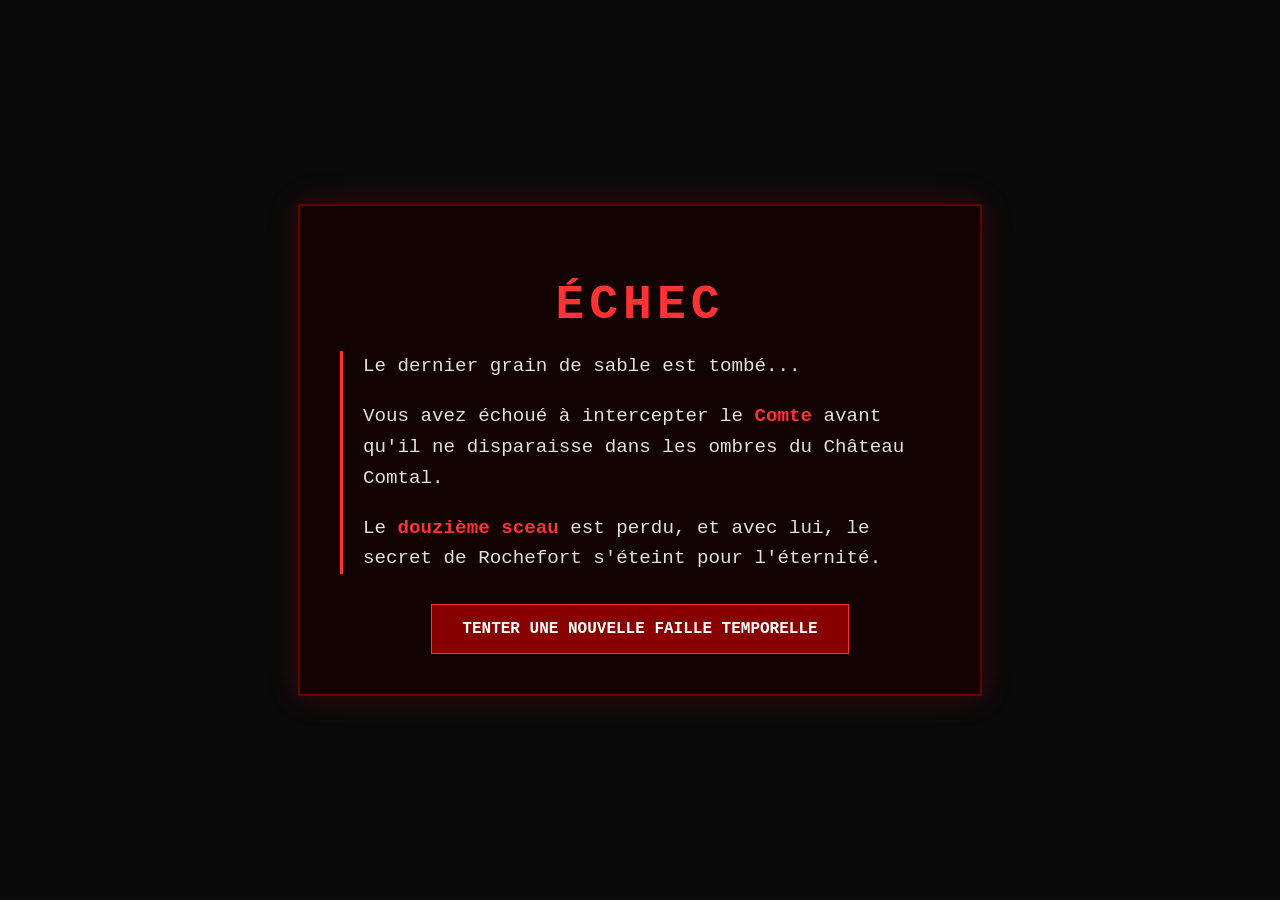
<file: php/defaite.html>
<!DOCTYPE html>
<html lang="fr">
<head>
    <meta charset="UTF-8">
    <meta name="viewport" content="width=device-width, initial-scale=1.0">
    <title>Mission Échouée - Escape Game Rochefort</title>
    <style>
        body {
            background-color: #0a0a0a;
            color: #e0e0e0;
            font-family: 'Courier New', Courier, monospace;
            display: flex;
            flex-direction: column;
            align-items: center;
            justify-content: center;
            height: 100vh;
            margin: 0;
            overflow: hidden;
            text-align: center;
        }

        .container {
            max-width: 600px;
            padding: 40px;
            border: 2px solid #660000;
            background: rgba(20, 0, 0, 0.8);
            box-shadow: 0 0 30px rgba(255, 0, 0, 0.2);
            position: relative;
        }

        h1 {
            color: #ff3333;
            font-size: 3rem;
            margin-bottom: 10px;
            text-transform: uppercase;
            letter-spacing: 5px;
            animation: glitch 1s infinite;
        }

        .message {
            font-size: 1.2rem;
            line-height: 1.6;
            margin-bottom: 30px;
            border-left: 3px solid #ff3333;
            padding-left: 20px;
            text-align: left;
        }

        .highlight {
            color: #ff3333;
            font-weight: bold;
        }

        .btn-retry {
            display: inline-block;
            padding: 15px 30px;
            background-color: #880000;
            color: white;
            text-decoration: none;
            font-weight: bold;
            border: 1px solid #ff3333;
            transition: all 0.3s ease;
            cursor: pointer;
            text-transform: uppercase;
        }

        .btn-retry:hover {
            background-color: #ff0000;
            box-shadow: 0 0 15px #ff0000;
        }

        @keyframes glitch {
            0% { transform: translate(0); }
            20% { transform: translate(-2px, 2px); }
            40% { transform: translate(-2px, -2px); }
            60% { transform: translate(2px, 2px); }
            80% { transform: translate(2px, -2px); }
            100% { transform: translate(0); }
        }

        .overlay {
            position: absolute;
            top: 0; left: 0; width: 100%; height: 100%;
            background: repeating-linear-gradient(
                    0deg,
                    rgba(0, 0, 0, 0.1),
                    rgba(0, 0, 0, 0.1) 1px,
                    transparent 1px,
                    transparent 2px
            );
            pointer-events: none;
        }
    </style>
</head>
<body>
<div class="overlay"></div>
<div class="container">
    <h1>ÉCHEC</h1>
    <div class="message">
        <p>Le dernier grain de sable est tombé...</p>
        <p>Vous avez échoué à intercepter le <span class="highlight">Comte</span> avant qu'il ne disparaisse dans les ombres du Château Comtal.</p>
        <p>Le <span class="highlight">douzième sceau</span> est perdu, et avec lui, le secret de Rochefort s'éteint pour l'éternité.</p>
    </div>

    <a href="../index.html" class="btn-retry">Tenter une nouvelle faille temporelle</a>
</div>
</body>
</html>
</file>
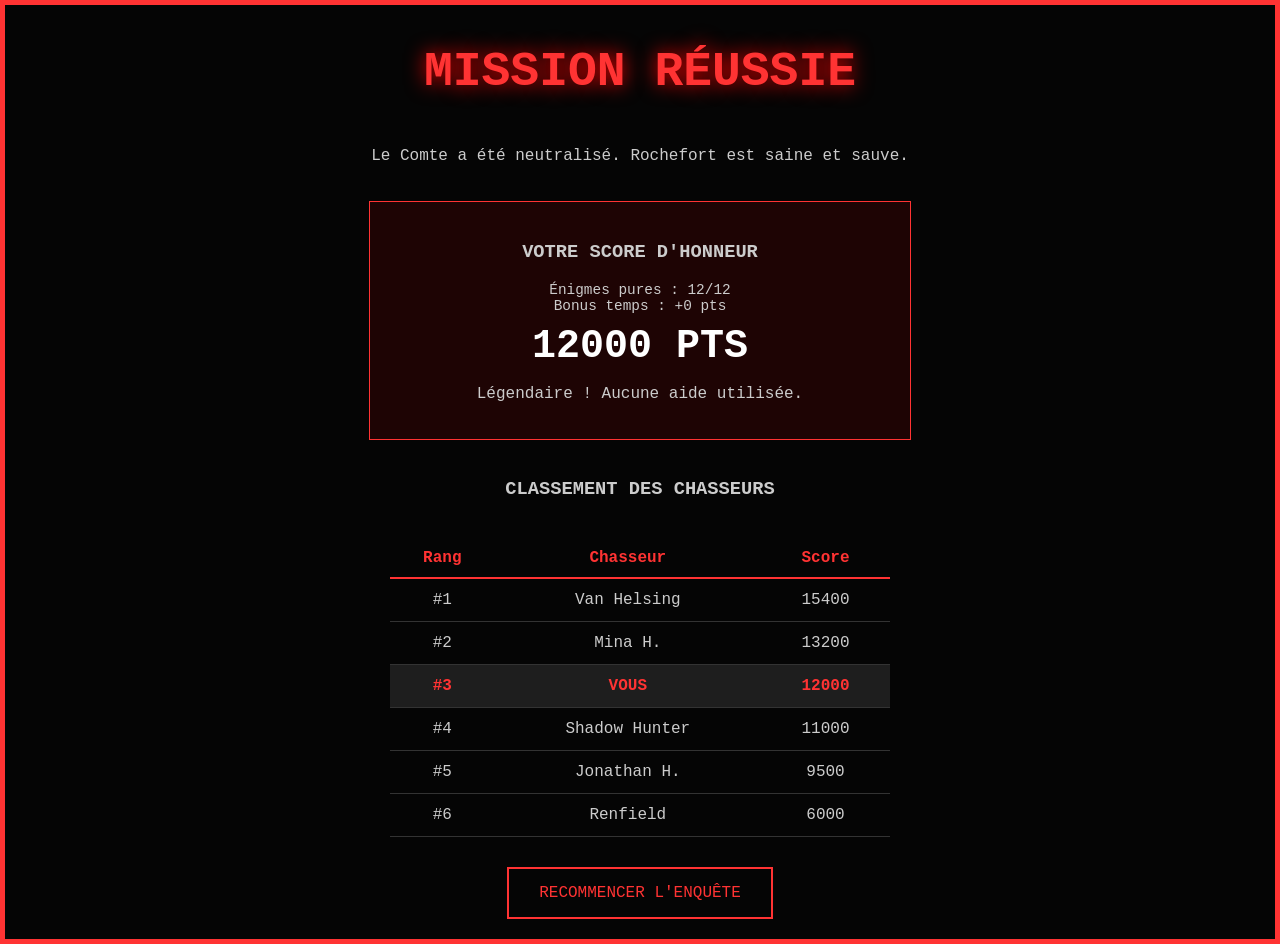
<file: php/victoire.html>
<!DOCTYPE html>
<html lang="fr">
<head>
    <meta charset="UTF-8">
    <meta name="viewport" content="width=device-width, initial-scale=1.0">
    <title>GeoPics - Victoire</title>
    <style>
        body {
            background-color: #050505;
            color: #ccc;
            font-family: 'Courier New', Courier, monospace;
            margin: 0;
            min-height: 100vh;
            display: flex;
            flex-direction: column;
            align-items: center;
            text-align: center;
            border: 5px solid #ff3333;
            box-sizing: border-box;
            padding: 20px;
        }

        h1 { color: #ff3333; font-size: 3rem; text-shadow: 0 0 20px #ff0000; margin-top: 20px; }

        .stats-container {
            background: rgba(255, 0, 0, 0.1);
            border: 1px solid #ff3333;
            padding: 20px;
            margin: 20px 0;
            width: 90%;
            max-width: 500px;
        }

        .ratio-score { font-size: 2.5rem; color: #fff; font-weight: bold; margin: 10px 0; }

        .leaderboard {
            width: 100%;
            max-width: 500px;
            margin-top: 20px;
            border-collapse: collapse;
        }

        .leaderboard th { border-bottom: 2px solid #ff3333; padding: 10px; color: #ff3333; }
        .leaderboard td { padding: 12px; border-bottom: 1px solid #333; }
        .player-row { background: rgba(255, 255, 255, 0.1); color: #ff3333; font-weight: bold; animation: pulse 2s infinite; }

        @keyframes pulse {
            0% { box-shadow: inset 0 0 5px #ff3333; }
            50% { box-shadow: inset 0 0 20px #ff3333; }
            100% { box-shadow: inset 0 0 5px #ff3333; }
        }

        .btn-action {
            margin-top: 30px;
            display: inline-block;
            color: #ff3333;
            border: 2px solid #ff3333;
            padding: 15px 30px;
            text-decoration: none;
            text-transform: uppercase;
        }
    </style>
</head>
<body>

<h1>MISSION RÉUSSIE</h1>
<p>Le Comte a été neutralisé. Rochefort est saine et sauve.</p>

<div class="stats-container">
    <h3>VOTRE SCORE D'HONNEUR</h3>
    <div id="stats-details" style="font-size: 0.9rem; margin-bottom: 10px;"></div>
    <div class="ratio-score" id="final-ratio">0</div>
    <p id="commentary"></p>
</div>

<h3>CLASSEMENT DES CHASSEURS</h3>
<table class="leaderboard">
    <thead>
    <tr>
        <th>Rang</th>
        <th>Chasseur</th>
        <th>Score</th>
    </tr>
    </thead>
    <tbody id="leaderboard-body">
    </tbody>
</table>

<a href="../index.html" class="btn-action">Recommencer l'enquête</a>

<script>
    // 1. Récupération des données dans l'URL
    const params = new URLSearchParams(window.location.search);
    const timeLeft = parseInt(params.get('time')) || 0;
    const skips = parseInt(params.get('skips')) || 0;

    // 2. Calcul du Score
    // Formule : (Temps Restant) + (Points par énigme réussie sans aide)
    const totalSteps = 12;
    const cleanSteps = totalSteps - skips;
    const timeBonus = Math.floor(timeLeft / 10);
    const stepsBonus = cleanSteps * 1000;
    const finalScore = timeBonus + stepsBonus;

    // Affichage des détails
    document.getElementById('stats-details').innerHTML = `
            Énigmes pures : ${cleanSteps}/${totalSteps}<br>
            Bonus temps : +${timeBonus} pts
        `;
    document.getElementById('final-ratio').innerText = finalScore + " PTS";

    // Commentaire
    let commentary = "";
    if (skips === 0) commentary = "Légendaire ! Aucune aide utilisée.";
    else if (skips < 3) commentary = "Excellent travail d'enquête.";
    else commentary = "La victoire a eu un prix...";
    document.getElementById('commentary').innerText = commentary;

    // 3. Faux Classement
    const fakeData = [
        { name: "Van Helsing", score: 15400 },
        { name: "Mina H.", score: 13200 },
        { name: "Shadow Hunter", score: 11000 },
        { name: "Jonathan H.", score: 9500 },
        { name: "Renfield", score: 6000 }
    ];

    // On ajoute le joueur à la liste
    fakeData.push({ name: "VOUS", score: finalScore });

    // On trie par score
    fakeData.sort((a, b) => b.score - a.score);

    // Affichage
    const tbody = document.getElementById('leaderboard-body');
    fakeData.forEach((player, index) => {
        const row = document.createElement('tr');
        if (player.name === "VOUS") row.className = "player-row";

        row.innerHTML = `
                <td>#${index + 1}</td>
                <td>${player.name}</td>
                <td>${player.score}</td>
            `;
        tbody.appendChild(row);
    });
</script>
</body>
</html>
</file>
